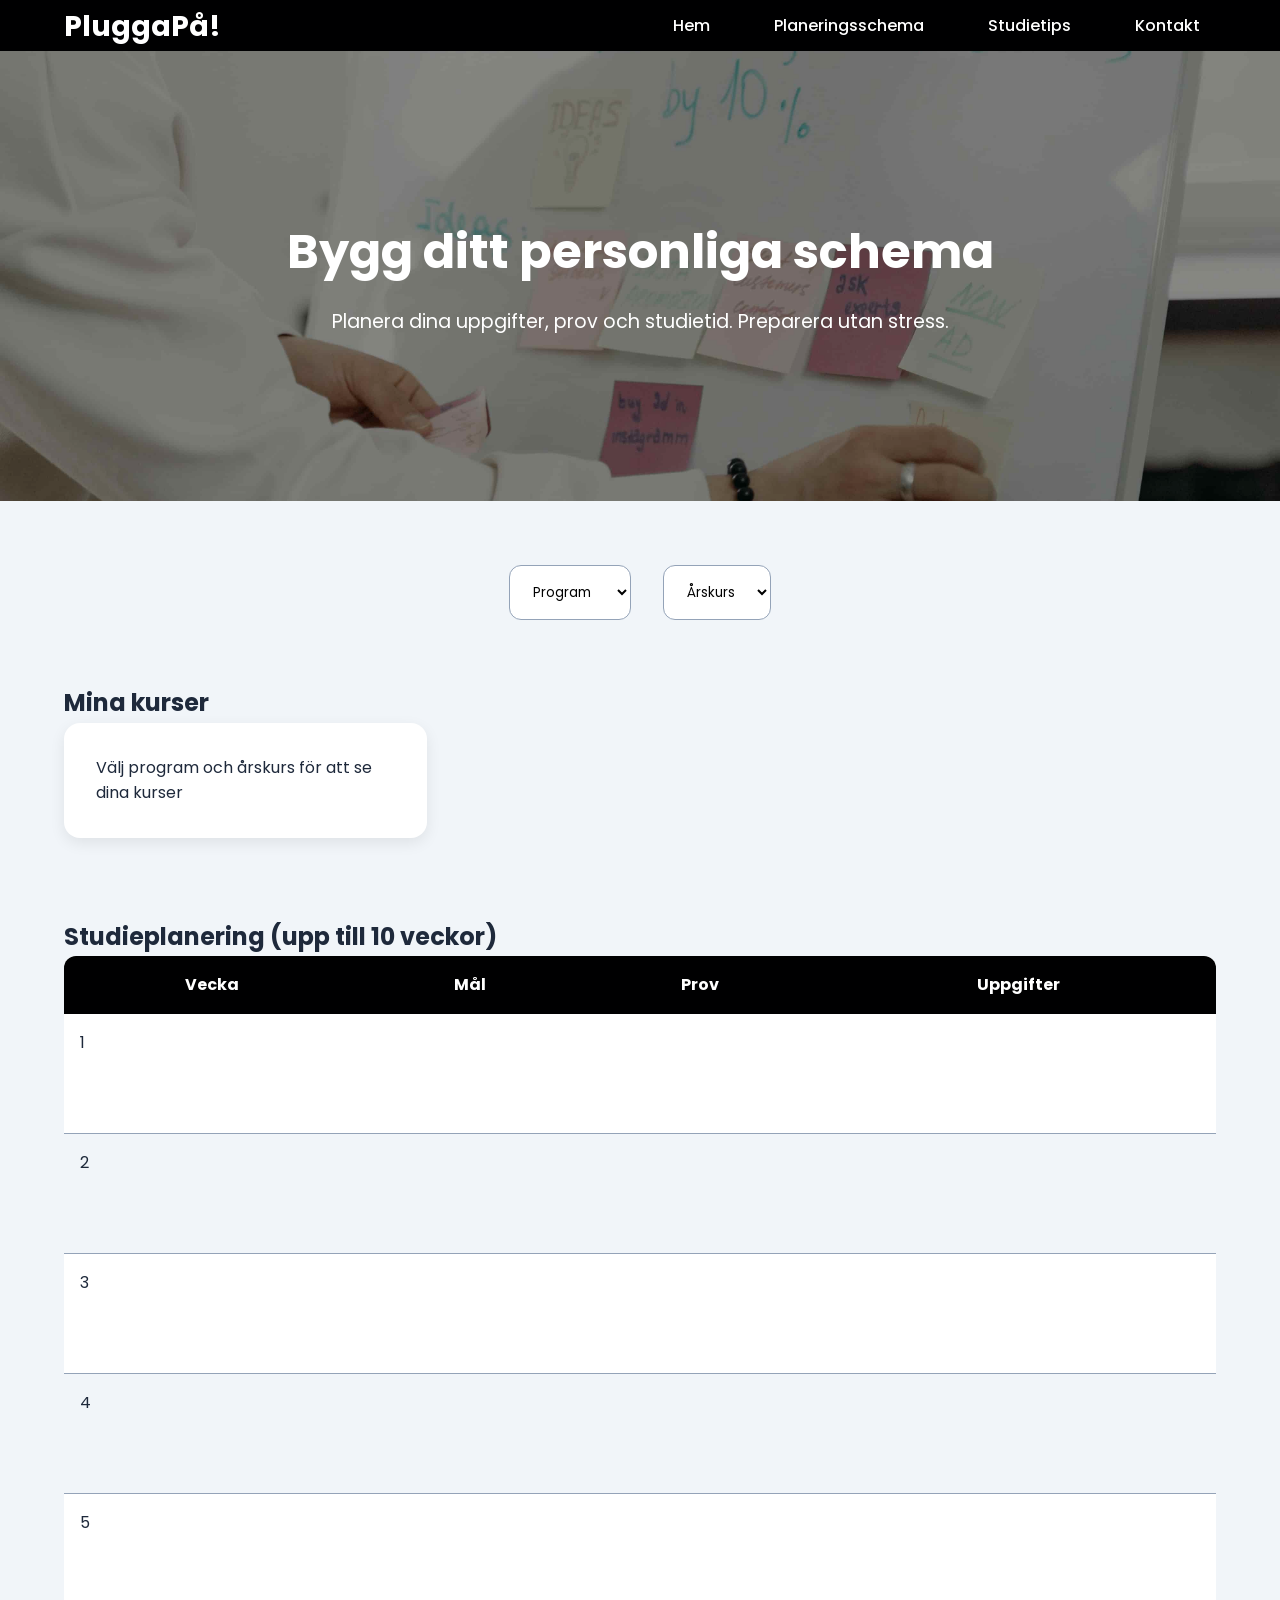
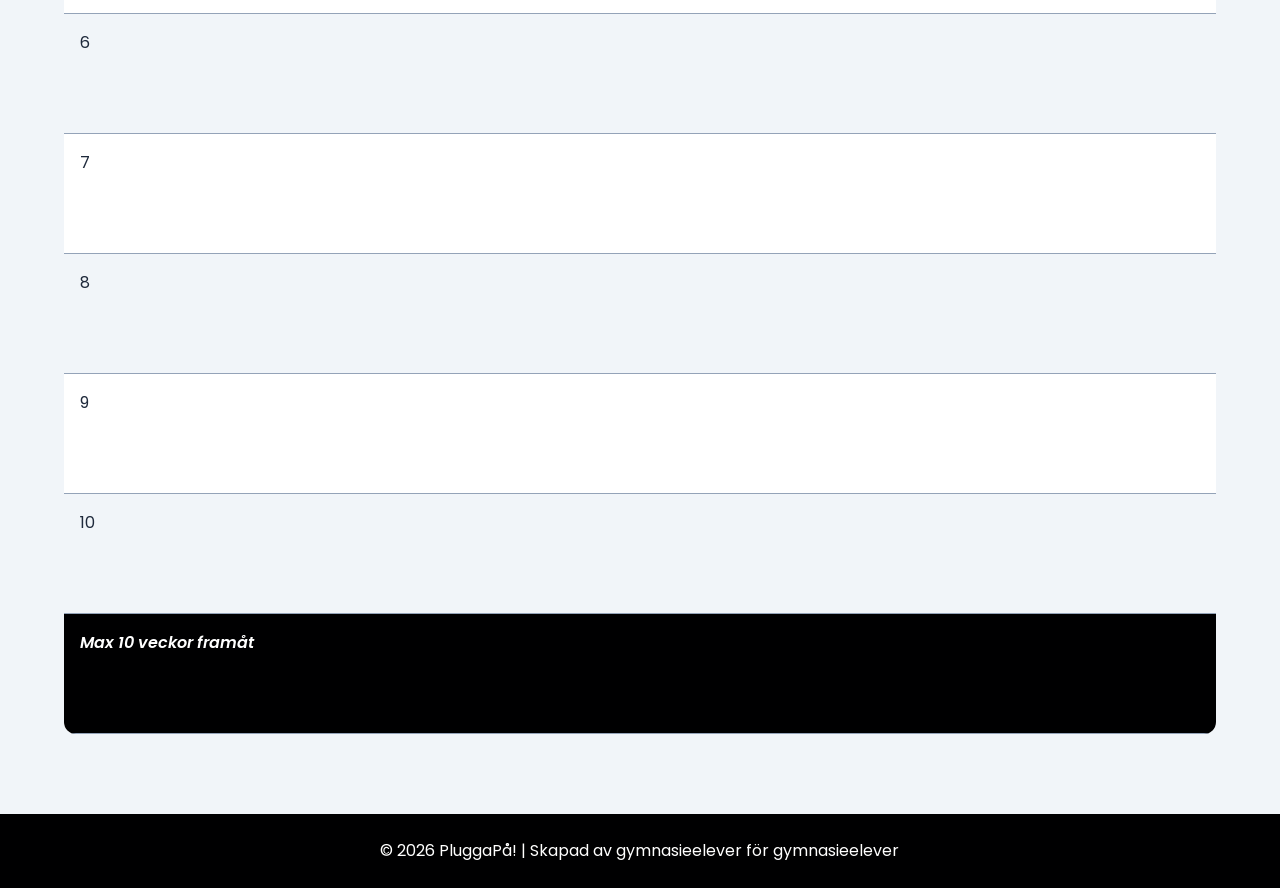
<file: schema.html>
<!DOCTYPE html>
<html lang="sv">
<head>
    <meta charset="UTF-8">
    <meta name="viewport" content="width=device-width, initial-scale=1.0">
    <title>PluggaPå! | Mitt schema</title>

    <link href="https://fonts.googleapis.com/css2?family=Poppins:wght@300;400;600;700&display=swap" rel="stylesheet">
    <link rel="stylesheet" href="CSS/Slutprojekt.CSS">
</head>
<body>
    <header>
        <div class="container">
            <a href="index.html" class="logo">PluggaPå!</a>
            <button class="menu-toggle" aria-label="Öppna meny">☰</button>
            <nav>
                <ul class="nav-links">
                    <li><a href="index.html">Hem</a></li>
                    <li><a href="schema.html">Planeringsschema</a></li>
                    <li><a href="studietips.html">Studietips</a></li>
                    <li><a href="kontakt.html">Kontakt</a></li>
                </ul>
            </nav>
        </div>
    </header>

    <main>
        <section class="schema-hero">
            <div class="container">
                <h1>Bygg ditt personliga schema</h1>
                <p>Planera dina uppgifter, prov och studietid. Preparera utan stress.</p>
            </div>
        </section>

        <section class="filters">
            <div class="container">
                <div class="select-row">
                    <select id="program">
                        <option value="">Program</option>
                        <option value="ekonomi">Ekonomi</option>
                        <option value="teknik">Teknik</option>
                        <option value="samhalle">Samhälle</option>
                        <option value="natur">Natur</option>
                    </select>
                    <select id="year">
                        <option value="">Årskurs</option>
                        <option value="1">1</option>
                        <option value="2">2</option>
                        <option value="3">3</option>
                    </select>
                </div>
            </div>
        </section>

        <section class="course-sections">
            <div class="container">
                <h2>Mina kurser</h2>
                <div class="course-grid" id="courseGrid">
                    <div class="course">Välj program och årskurs för att se dina kurser</div>
                </div>
            </div>
        </section>

        <section class="planner">
            <div class="container">
                <h2>Studieplanering (upp till 10 veckor)</h2>
                <table>
                    <thead>
                        <tr>
                            <th>Vecka</th>
                            <th>Mål</th>
                            <th>Prov</th>
                            <th>Uppgifter</th>
                        </tr>
                    </thead>
                    <tbody>
                        <tr><td>1</td><td contenteditable="true"></td><td contenteditable="true"></td><td contenteditable="true"></td></tr>
                        <tr><td>2</td><td contenteditable="true"></td><td contenteditable="true"></td><td contenteditable="true"></td></tr>
                        <tr><td>3</td><td contenteditable="true"></td><td contenteditable="true"></td><td contenteditable="true"></td></tr>
                        <tr><td>4</td><td contenteditable="true"></td><td contenteditable="true"></td><td contenteditable="true"></td></tr>
                        <tr><td>5</td><td contenteditable="true"></td><td contenteditable="true"></td><td contenteditable="true"></td></tr>
                        <tr><td>6</td><td contenteditable="true"></td><td contenteditable="true"></td><td contenteditable="true"></td></tr>
                        <tr><td>7</td><td contenteditable="true"></td><td contenteditable="true"></td><td contenteditable="true"></td></tr>
                        <tr><td>8</td><td contenteditable="true"></td><td contenteditable="true"></td><td contenteditable="true"></td></tr>
                        <tr><td>9</td><td contenteditable="true"></td><td contenteditable="true"></td><td contenteditable="true"></td></tr>
                        <tr><td>10</td><td contenteditable="true"></td><td contenteditable="true"></td><td contenteditable="true"></td></tr>
                    </tbody>
                    <tfoot>
                        <tr>
                            <td colspan="4">Max 10 veckor framåt</td>
                        </tr>
                    </tfoot>
                </table>
            </div>
        </section>
    </main>

    <footer>
        <div class="container">
            <p>&copy; 2026 PluggaPå! | Skapad av gymnasieelever för gymnasieelever</p>
        </div>
    </footer>

    <script src="script.js"></script>
</body>
</html>
</file>
<file: CSS/Slutprojekt.CSS>
/*================================
    INDEX.CSS
 ================================ */
/* Reset */
* {
    margin: 0;
    padding: 0;
    box-sizing: border-box;
}
/* ROOT VARIABLER */
:root {
    --primary-color: #000001;
    --secondary-color: #3b82f6;
    --background-color: #f1f5f9;
    --white: #ffffff;
    --text-color: #1e293b;
    --gray: #94a3b8;
}
/*BODY*/
body {
    font-family:"Poppins", sans-serif;
    background-color: var(--background-color);
    color: var(--text-color);
    line-height: 1.6;
}

/* GLOBALA CONTAINERS */
.container {
    width: 90%;
    max-width: 1200px;
    margin: 0 auto;
}

/* HEADER */
header {
    background-color: var(--primary-color);
    position: sticky;
    top: 0;
    z-index: 1000;
}

header .container {
    display: flex;

    justify-content: space-between;

    align-items: center;

    position: relative;
}
/*lOGGAN*/
.logo {
    text-decoration: none;
    color: var(--white);

    font-size: 1.8rem;
    font-weight: 700;
}
/* NAVIGATION */
nav {
    position: relative;
    z-index: 1001;
}
.nav-links {
    align-items: center;
    display: flex;
    gap: 2rem;
    list-style: none;
}

.nav-links a {
    text-decoration: none;
    color: var(--white);
    font-weight: 500;
    transition: color 0.3s ease;
    display: inline-block;
    padding: 0.8rem 1rem;
}

.nav-links a:hover {
    color: var(--secondary-color);
}

/* HAMBURGER KNAPP */
.menu-toggle {
    display: none;

    background: none;
    border: none;

    color: var(--white);

    cursor: pointer;
}

/* HERO SEKTIONEN */
.hero {
    position: relative;
    overflow: hidden;
    min-height: 90vh;
    display: flex;
    align-items: center;
    justify-content: center;
}

/* Video i hero */
.hero-video {
    position: absolute;
    top: 0;
    left: 0;
    width: 100%;
    height: 100%;
    object-fit: cover;
    z-index: 1;
}

/* Overlay för hero */
.hero-overlay {
    position: relative;
    width: 100%;
    min-height: 90vh;
    background-color: rgba(0, 0, 0, 0.45);
    z-index: 2;
    display: flex;
    align-items: center;
    justify-content: center;
    padding: 2rem;
}
    

/* Hero content och animation */
.hero-content {
    color: var(--white);
    text-align: center;

    max-width: 800px;
    animation: fadeUp 1.2s ease;
}
@keyframes fadeUp {
    from {
        opacity: 0;
        transform: translateY(40px);
    }
    to {
        opacity: 1;
        transform: translateY(0);
    }
}
.hero-content h1 {
    font-size: 4rem;
    margin-bottom: 1.5rem;

    line-height: 1.2;
}

.hero-content p {
    font-size: 1.2rem;
    margin-bottom: 2rem;
}

/* Hero knapp */
.hero-btn {
    display: inline-block;

    text-decoration: none;
    background-color: var(--secondary-color);

    color: var(--white);
    padding: 1rem 2rem;

    border-radius: 10px;

    font-weight: 600;

    transition: 0.3s ease;
}

/* Hover effekt för hero knapp */
.hero-btn:hover {
    background-color: #0ea5e9;

    transform: translateY(-3px);
}

/* FEATURES SEKTIONEN */
.features {
    padding: 6rem 0;
}

.features h2 {
    text-align: center;

    font-size: 2.5rem;
    margin-bottom: 4rem;
}

/* Kort grid */
.korter {
    display: grid;
    grid-template-columns: repeat(3, 1fr);

    gap: 2rem;
}
/*kort*/
.kort {
    background-color: var(--white);

    border-radius: 16px;

    overflow: hidden;

    box-shadow: 0 5px 15px rgba(0, 0, 0, 0.08);

    transition: transform 0.3s ease, box-shadow 0.3s ease;
}

/* Hover effekt för kort */
.kort:hover {
    transform: translateY(-8px);

    box-shadow: 0 10px 20px rgba(0, 0, 0, 0.1);
}
/* Kort bild */
.kort img {
    width: 100%;
    height: 220px;

    object-fit: cover;
}
/*kort text*/
.kort h3 {
    font-size: 1.5rem;
    margin: 1.5rem 1.5rem 1rem;
}
.kort p {
    margin: 0 1.5rem 1.5rem;
    color: var(--gray);
}

/* INFO SEKTIONEN */
.info-section {
    background-color: var(--white);
    background-image: url('../Images/book-leaves-table.jpg');
    background-size: cover;
    background-position: center;
    padding: 6rem 0;
    position: relative;
}
/* Overlay så att texten syns tydligt*/
.info-section::before {
    content: "";
    position: absolute;
    inset: 0;
    background-color: rgba(255, 255, 255, 0.85);
}
.info-section .container {
    position: relative;
    z-index: 1;
}
.info-text {
    max-width: 800px;
    margin: 0 auto;
}
.info-text h2 {
    text-align: center;
    font-size: 2.5rem;
    margin-bottom: 2rem;
}

.info-text p {
    text-align: center;
    margin-bottom: 2rem;
    color: var(--gray);
}
/* listor */
.info-text ul {
    list-style: none;
}

.info-text li{
    margin-bottom: 1rem;

    font-size: 1.1rem;
}

/* FOOTER */
footer {
    background-color: var(--primary-color);
    color: var(--white);
    text-align: center;
    padding: 1.5rem;
}

/* RESPONSIV DESIGN */
@media (max-width: 768px) {
    /* HEADER */
    header .container {
        display: flex;
        
        align-items: center;
        position: relative;
    }

    /* LOGGA */
    .logo {
        font-size: 1.5rem;
    }

    /* HERO */
    .hero-content h1 {
        font-size: 2.5rem;
    }
    .hero-content p {
        font-size: 1rem;
    }
    
    /*HAMBURGER */
    .menu-toggle {
    display: block;

    font-size: clamp(1.3rem, 5vw, 1.8rem);

    padding: 0.3rem;

    margin-left: auto;

    flex-shrink: 0;

    z-index: 1002;
}
    
    

    /*MOBIL NAV */
    .nav-links {
        flex-direction: column;
        position: absolute;
        top: 70px;
        right: 0;
        background-color: var(--primary-color);
        padding: 1rem;
        border-radius: 12px;
        width:  clamp(140px, 60vw, 180px);
        box-shadow: 0 10px 30px rgba(0, 0, 0, 0.1);

        /*startläge*/
        opacity: 0;
        transform: translateY(-20px);
        pointer-events: none;

        /*animation*/
        transition: opacity 0.35s ease, transform 0.35s ease;
    }
    
     /*Öppen meny*/
    .nav-links.active {
        opacity: 1;
        transform: translateY(0);
        pointer-events: auto;
    }
    .nav-links a {
        width: 100%;
        padding: 0.7rem;
        font-size: 0.95rem;
    }

    /*Gör så att länkar kommer in en efter en*/
    .nav-links.active li {
        opacity: 0;
        transform: translateY(20px);
        transition: all 0.35s ease;
    }
    .nav-links.active li {
        opacity: 1;
        transform: translateX(0);
    }

    /*Delay*/
    .nav-links li:nth-child(1) {
        transition-delay: 0.05s;
    }
    .nav-links li:nth-child(2) {
        transition-delay: 0.1s;
    }
    .nav-links li:nth-child(3) {
        transition-delay: 0.15s;
    }
    .nav-links li:nth-child(4) {
        transition-delay: 0.2s;
    }
    /* Mobilfix för schema.html*/
    select {
        width: 100%;
    }
    /* Tabell fix för schema.html */
    .planner{
        overflow-x: auto;
    }
    .planner table {
        min-width: 700px;
        width: 100%;
    }
    th, td {
        min-width: 140px;
    }
    body {
        overflow-x:hidden
    }

    /*KORTER*/
    .korter {
        grid-template-columns: 1fr;
    }
    /*FEATURES*/
    .features h2,
    .info-text h2 {
        font-size: 2.0rem;
    }
    .select-row {
        flex-direction: column;
        align-items: center;
    }
    .course-grid {
        grid-template-columns: 1fr;
    }
    .schema-hero h1 {
        font-size: 2.5rem;
    }
     .kontakt-hero h1 {
                font-size: 2.2rem;
            }

            .kontakt-wrapper {
                grid-template-columns: 1fr;
                padding: 3rem 0;
            }

            #karta {
                height: 300px;
            }
            /* Responsivitet för studietips */
            .tips-hero h1 {
        font-size: 2.2rem;
    }
 
    .tips-grid {
        grid-template-columns: 1fr;
    }
 
    .tips-metoder h2,
    .tips-vanor h2,
    .tips-snabb h2 {
        font-size: 2rem;
    }
 
    .vanor-wrapper {
        grid-template-columns: 1fr;
        gap: 2rem;
    }
 
    .vanor-bild img {
        height: 250px;
    }
}

/*================================
    SCHEMA.CSS
 ================================ */

 /*Hero sektion för schema sidan*/
.schema-hero {
    min-height: 50vh;
    display: flex;
    align-items: center;
    justify-content: center;
    background-image: url('../Images/schema-hero.jpg');
    background-size: cover;
    background-position: center;
    color: var(--white);
    text-align: center;
    padding: 4rem 1rem;
    position: relative;
}

.schema-hero::before {
    content: "";
    position: absolute;
    inset: 0;
    background-color: rgba(0, 0, 0, 0.45);
}

.schema-hero .container {
    position: relative;
    z-index: 1;
}
 
    .schema-hero h1 {
        font-size: 3rem;
        margin-bottom: 1rem;
    }
    .schema-hero p {
        font-size: 1.2rem;
        max-width: 700px;
        margin: 0 auto;
    }
    /* Filter (samma kort känsla som index) */
    .select-row {
    display: flex;
    gap: 2rem;
    justify-content: center;
    margin: 4rem 0;
    }

    select {
    padding: 1rem 1.2rem;
    border: 1px solid var(--gray);
    border-radius: 12px;
    font-family: inherit;
    background: var(--white);
    }
    /* Kurs kort */
    .course-grid {
    display: grid;
    grid-template-columns: repeat(3, 1fr);
    gap: 2rem;
    }
    .course {
    background-color: var(--white);
    border-radius: 16px;
    padding: 2rem;
    box-shadow: 0 5px 15px rgba(0, 0, 0, 0.08);
    transition: transform 0.3s ease, box-shadow 0.3s ease;
    cursor: pointer;
    }
    .course:hover {
    transform: translateY(-8px);
    box-shadow: 0 10px 20px rgba(0, 0, 0, 0.1);
    }
    
    /* Tabellen/planeraren för det interaktiva schemat */
    .planner {
     padding: 5rem 0;
    }
    table {
    width: 100%;
    border-collapse: collapse;
    background-color: var(--white);
    border-radius: 12px;
    overflow: hidden;
    }
    th {
    background-color: var(--primary-color);
    color: var(--white);
    padding: 1rem;
    }
    td {
        height: 120px;
        padding: 1rem;
        border-bottom: 1px solid var(--gray);
        vertical-align: top;
    }
    tbody tr:nth-child(even) {
        background-color: var(--background-color)
    }
    tfoot{
        background-color: var(--primary-color);
        color: var(--white);
        font-weight: 600;
        font-style: italic;
    }
/* JavaScript CSS*/
.course.selected {
    background:
    linear-gradient(135deg, var(--secondary-color), var(--primary-color));
    color: var(--white);
    transform:translateY(-8px);
}
/* Drag och släpp CSS */
.course.dragging {
    opacity: 0.6;
    cursor: grabbing;
}
/* Kurs som är dragbar */
.course[draggable=true] {
    cursor: grab;
}
/*Tabell cell som är aktiv drop-zon */
td.drop-target {
    background-color: var(--secondary-color);
    outline: 2px dashed var(--white);
}
/*Kurs-tagg inuti tabellcell */
.course-tag {
    display: inline-flex;
    background-color: var(--secondary-color);
    color: var(--white);
    padding: 2px 8px;
    border-radius: 6px;
    font-size: 1rem;
    margin:2px;
}
/* Ta bort-knapp på taggen */
.remove-tag {
    background: none;
    border: none;
    color: var(--white);
    cursor: pointer;
    font-size: 1rem;
    padding: 0;
    line-height: 1;
    min-width: 44px;
    min-height: 44px;
}

/*================================
    KONTAKT.CSS
 ================================ */
 .kontakt-hero {
    min-height: 40vh;
    display: flex;
    align-items: center;
    justify-content: center;
    background-image: url('../Images/kontakt-hero.jpg');
    background-size: cover;
    background-position: center;
    color: var(--white);
    text-align: center;
    padding: 4rem 1rem;
    position: relative;
}

.kontakt-hero::before {
    content: "";
    position: absolute;
    inset: 0;
    background-color: rgba(0, 0, 0, 0.45);
}

.kontakt-hero .container {
    position: relative;
    z-index: 1;
}

        .kontakt-hero h1 {
            font-size: 3rem;
            margin-bottom: 1rem;
        }

        .kontakt-hero p {
            font-size: 1.2rem;
            max-width: 600px;
            margin: 0 auto;
        }

        /* Kontakt-layout: formulär + karta sida vid sida */
        .kontakt-wrapper {
            display: grid;
            grid-template-columns: 1fr 1fr;
            gap: 3rem;
            padding: 5rem 0;
            align-items: start;
        }

        /* FORMULÄR */
        .kontakt-form h2 {
            font-size: 2rem;
            margin-bottom: 2rem;
        }

        .form-group {
            display: flex;
            flex-direction: column;
            gap: 0.5rem;
            margin-bottom: 1.5rem;
        }

        .form-group label {
            font-weight: 500;
            font-size: 0.95rem;
        }

        .form-group input,
        .form-group textarea,
        .form-group select {
            padding: 0.85rem 1rem;
            border: 1.5px solid #cbd5e1;
            border-radius: 10px;
            font-family: 'Poppins', sans-serif;
            font-size: 0.95rem;
            background-color: var(--white);
            color: var(--text-color);
            transition: border-color 0.3s ease;
        }

        .form-group input:focus,
        .form-group textarea:focus,
        .form-group select:focus {
            outline: none;
            border-color: var(--secondary-color);
        }

        /* Felmarkering */
        .form-group input.fel,
        .form-group textarea.fel,
        .form-group select.fel {
            border-color: #ef4444;
        }

        /* Felmeddelande */
        .felmeddelande {
            color: #ef4444;
            font-size: 0.85rem;
            display: none;
        }

        .felmeddelande.synlig {
            display: block;
        }

        .form-group textarea {
            resize: vertical;
            min-height: 140px;
        }

        /* Skicka-knapp */
        .skicka-btn {
            display: inline-block;
            background-color: var(--secondary-color);
            color: var(--white);
            padding: 1rem 2.5rem;
            border: none;
            border-radius: 10px;
            font-family: 'Poppins', sans-serif;
            font-size: 1rem;
            font-weight: 600;
            cursor: pointer;
            transition: background-color 0.3s ease, transform 0.3s ease;
            width: 100%;
        }

        .skicka-btn:hover {
            background-color: #0ea5e9;
            transform: translateY(-3px);
        }

        /* Bekräftelsemeddelande efter skickat */
        .bekraftelse {
            display: none;
            background-color: #dcfce7;
            border: 1.5px solid #86efac;
            border-radius: 10px;
            padding: 1.5rem;
            margin-top: 1.5rem;
            color: #166534;
            font-weight: 500;
            text-align: center;
        }

        .bekraftelse.synlig {
            display: block;
        }

        /* KARTA */
        .karta-sektion h2 {
            font-size: 2rem;
            margin-bottom: 1rem;
        }

        .karta-sektion p {
            color: var(--gray);
            margin-bottom: 1.5rem;
        }

        #karta {
            width: 100%;
            height: 420px;
            border-radius: 16px;
            overflow: hidden;
            border: 1px solid #e2e8f0;
        }

        /* KONTAKTINFO */
        .kontakt-info {
            display: flex;
            flex-direction: column;
            gap: 1rem;
            margin-top: 1.5rem;
        }

        .info-rad {
            display: flex;
            align-items: center;
            gap: 0.8rem;
            font-size: 0.95rem;
            color: var(--text-color);
        }

        .info-ikon {
            width: 40px;
            height: 40px;
            background-color: var(--secondary-color);
            border-radius: 50%;
            display: flex;
            align-items: center;
            justify-content: center;
            color: var(--white);
            font-size: 1.1rem;
            flex-shrink: 0;
        }
/*==================================
    STUDIETIPS.CSS 
    ================================ */
    /* Hero */
.tips-hero {
    min-height: 40vh;
    display: flex;
    align-items: center;
    justify-content: center;
    background-image: url('../Images/tips-hero.jpg');
    background-size: cover;
    background-position: center;
    color: var(--white);
    text-align: center;
    padding: 4rem 1rem;
    position: relative;
}

.tips-hero::before {
    content: "";
    position: absolute;
    inset: 0;
    background-color: rgba(0, 0, 0, 0.45);
}

.tips-hero .container {
    position: relative;
    z-index: 1;
}
 
.tips-hero h1 {
    font-size: 3rem;
    margin-bottom: 1rem;
}
 
.tips-hero p {
    font-size: 1.2rem;
    max-width: 600px;
    margin: 0 auto;
}
 
/* Metoder-sektionen */
.tips-metoder {
    padding: 6rem 0;
}
 
.tips-metoder h2 {
    text-align: center;
    font-size: 2.5rem;
    margin-bottom: 4rem;
}
 
/* Tips-kort grid */
.tips-grid {
    display: grid;
    grid-template-columns: repeat(3, 1fr);
    gap: 2rem;
}
 
.tips-kort {
    background-color: var(--white);
    border-radius: 16px;
    padding: 2rem;
    box-shadow: 0 5px 15px rgba(0, 0, 0, 0.08);
    transition: transform 0.3s ease, box-shadow 0.3s ease;
}
 
.tips-kort:hover {
    transform: translateY(-6px);
    box-shadow: 0 10px 20px rgba(0, 0, 0, 0.1);
}
 
.tips-kort h3 {
    font-size: 1.2rem;
    margin-bottom: 0.8rem;
    color: var(--text-color);
}
 
.tips-kort p {
    color: var(--gray);
    font-size: 0.95rem;
    line-height: 1.7;
}
 
/* Vanor-sektionen */
.tips-vanor {
    background-color: var(--white);
    padding: 6rem 0;
}
 
.tips-vanor h2 {
    text-align: center;
    font-size: 2.5rem;
    margin-bottom: 3rem;
}
 
.vanor-wrapper {
    display: grid;
    grid-template-columns: 1fr 1fr;
    gap: 4rem;
    align-items: center;
}
 
.vanor-text p {
    color: var(--gray);
    margin-bottom: 1.5rem;
}
 
/* Vanor-lista */
.vanor-lista {
    list-style: none;
    display: flex;
    flex-direction: column;
    gap: 1rem;
}
 
.vanor-lista li {
    font-size: 1rem;
    line-height: 1.6;
    padding: 0.8rem 1rem;
    background-color: var(--background-color);
    border-radius: 10px;
    border-left: 4px solid var(--secondary-color);
}
 
.vanor-bild img {
    width: 100%;
    border-radius: 16px;
    object-fit: cover;
    height: 400px;
}
 
/* Snabbtips-sektionen */
.tips-snabb {
    padding: 6rem 0;
}
 
.tips-snabb h2 {
    text-align: center;
    font-size: 2.5rem;
    margin-bottom: 3rem;
}
 
/* Numrerad lista */
.snabb-lista {
    max-width: 700px;
    margin: 0 auto;
    display: flex;
    flex-direction: column;
    gap: 1rem;
    padding-left: 1.5rem;
}
 
.snabb-lista li {
    font-size: 1.05rem;
    line-height: 1.7;
    padding: 0.5rem 0;
    color: var(--text-color);
}
</file>
